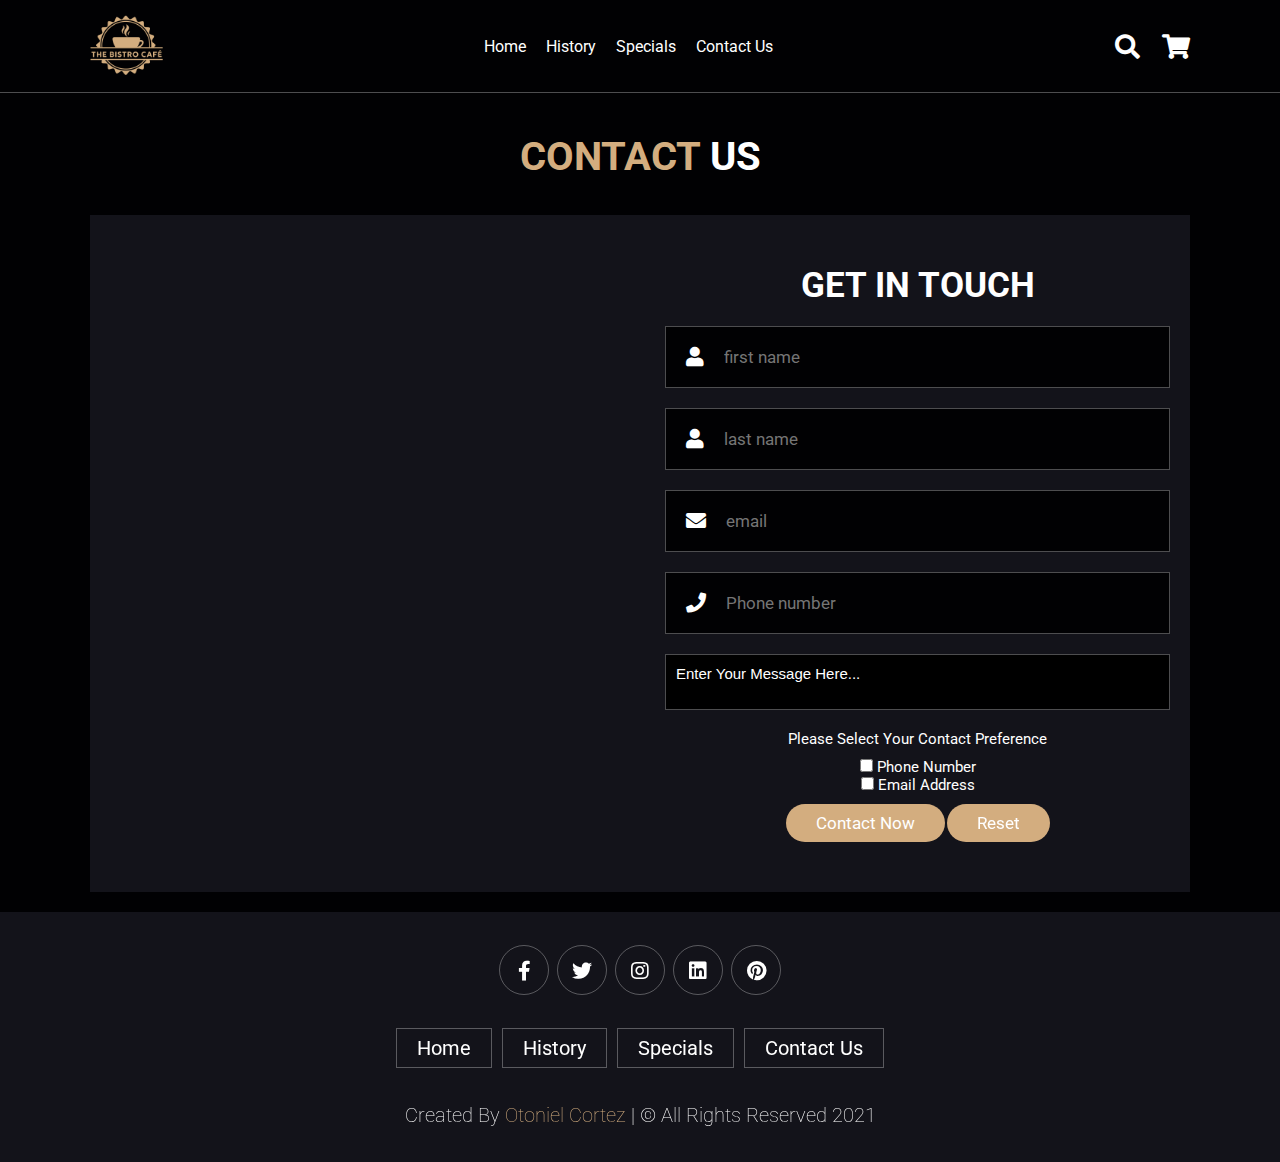
<file: Contact.html>
<!-- @format -->

<!DOCTYPE html>
<html lang="en">
	<head>
		<meta charset="UTF-8" />
		<meta http-equiv="X-UA-Compatible" content="IE=edge" />
		<meta name="viewport" content="width=device-width, initial-scale=1.0" />
		<title>Document</title>
		<link rel="stylesheet" href="css/style.css" />
		<link
			rel="stylesheet"
			href="https://cdnjs.cloudflare.com/ajax/libs/font-awesome/5.15.4/css/all.min.css"
		/>
		<style>
			.inputBox-preference {
				display: flex;
				flex-direction: column;
				align-items: center;
				justify-content: center;
				color: #fff;
				font-size: 1.5rem;
			}

			.inputBox-preference legend {
				margin-bottom: 1rem;
			}

			.inputBox textarea {
				width: 100%;
				height: 100%;
				border: none;
				border-radius: 0.5rem;
				padding: 1rem;
				font-size: 1.5rem;
				font-family: 'Montserrat', sans-serif;
				color: #fff;
				background-color: #000;
				resize: none;
			}
		</style>

		<!-- **** 
            Name: Otoniel Cortez
            file Name: default.html 
            Course: INFO1311.ww 
            Instructor: Kuisma
            Date: 11/14/2021

            **** -->
		<!--All  images used are from  https://pixabay.com/ Pixabay License Free for commercial use No attribution required -->
	</head>
	<body>
		<div class="wrapper">
			<!-- header section starts here -->
			<header class="header">
				<a href="#" class="logo">
					<img src="images/logo.png" alt="" />
				</a>

				<nav class="navbar">
					<ul>
						<li><a href="./home.html">Home</a></li>
						<li><a href="./history.html">History</a></li>
						<li><a href="./Specials.html">Specials</a></li>
						<li><a href="./Contact.html">Contact Us</a></li>
					</ul>
				</nav>

				<div class="icons">
					<div class="fas fa-search" id="search-btn"></div>
					<div class="fas fa-shopping-cart" id="cart-btn"></div>
					<div class="fas fa-bars" id="menu-btn"></div>
				</div>

				<div class="search-form">
					<input
						type="search"
						id="search-box"
						placeholder="search here..."
					/>
					<label for="search-box" class="fas fa-search"></label>
				</div>

				<div class="cart-items-container">
					<div class="cart-item">
						<span class="fas fa-times"></span>
						<img src="images/cart-item-1.png" alt="" />
						<div class="content">
							<h3>cart item 01</h3>
							<div class="price">$15.99/-</div>
						</div>
					</div>
					<div class="cart-item">
						<span class="fas fa-times"></span>
						<img src="images/cart-item-2.png" alt="" />
						<div class="content">
							<h3>cart item 02</h3>
							<div class="price">$15.99/-</div>
						</div>
					</div>
					<div class="cart-item">
						<span class="fas fa-times"></span>
						<img src="images/cart-item-3.png" alt="" />
						<div class="content">
							<h3>cart item 03</h3>
							<div class="price">$15.99/-</div>
						</div>
					</div>
					<div class="cart-item">
						<span class="fas fa-times"></span>
						<img src="images/cart-item-4.png" alt="" />
						<div class="content">
							<h3>cart item 04</h3>
							<div class="price">$15.99/-</div>
						</div>
					</div>
					<a href="#" class="btn">checkout now</a>
				</div>
			</header>
			<!-- header section ends here -->
			<!-- main section starts here -->
			<main>
				<section class="contact" id="contact">
					<h1 class="heading"><span>contact</span> us</h1>

					<div class="row">
						<iframe
							class="map"
							src="https://www.google.com/maps/embed?pb=!1m18!1m12!1m3!1d3014.202571960767!2d-98.3764166842726!3d40.93322733198824!2m3!1f0!2f0!3f0!3m2!1i1024!2i768!4f13.1!3m3!1m2!1s0x879986e09b6f702d%3A0x423c4818391759b5!2s1415%20Piper%20St%2C%20Grand%20Island%2C%20NE%2068803!5e0!3m2!1sen!2sus!4v1637089927390!5m2!1sen!2sus"
							allowfullscreen=""
							loading="lazy"
						></iframe>

						<form
							action="https://www.mccinfo.net/webresources/cgi-bin/formmail.asp"
							method="post"
						>
							<fieldset>
								<h3>get in touch</h3>

								<div class="inputBox">
									<span class="fas fa-user"></span>
									<input type="text" placeholder="first name" />
									<input
										type="hidden"
										name="recipient"
										value="tkuisma@mccneb.edu"
									/>

									<input
										type="hidden"
										name="subject"
										value="INFO1311 Final Project Otoniel Cortez"
									/>

									<input
										type="hidden"
										name="redirect"
										value="http://student.mccinfo.net/~docortez/final-Project/return_page.html"
									/>

									<input
										type="hidden"
										name="subject"
										value="INFO1311 Final Project"
									/>
								</div>

								<div class="inputBox">
									<span class="fas fa-user"></span>
									<input type="text" placeholder="last name" />
								</div>

								<div class="inputBox">
									<span class="fas fa-envelope"></span>
									<input type="email" placeholder="email" />
								</div>

								<div class="inputBox">
									<span class="fas fa-phone"></span>
									<input
										type="tel"
										id="tel"
										placeholder="Phone number"
									/>
								</div>

								<div class="inputBox">
									<textarea maxlength="180">
Enter your message here...
									</textarea
									>
								</div>

								<div class="inputBox-preference">
									<fieldset>
										<legend>
											Please select your contact preference
										</legend>
										<div>
											<input type="checkbox" id="Phone" />
											<label for="Phone">Phone number</label>
										</div>

										<div>
											<input type="checkbox" id="Email" />
											<label for="Email">Email address</label>
										</div>
									</fieldset>
								</div>

								<div>
									<fieldset>
										<input
											type="submit"
											value="contact now"
											class="btn"
										/>
										<button type="reset" value="Reset" class="btn">
											Reset
										</button>
									</fieldset>
								</div>
							</fieldset>
						</form>
					</div>
				</section>
			</main>
			<!-- main section ends here -->
			<!-- footer section starts here -->
			<footer>
				<section class="footer">
					<div class="share">
						<a href="#" class="fab fa-facebook-f"></a>
						<a href="#" class="fab fa-twitter"></a>
						<a href="#" class="fab fa-instagram"></a>
						<a href="#" class="fab fa-linkedin"></a>
						<a href="#" class="fab fa-pinterest"></a>
					</div>

					<div class="links">
						<a href="./home.html">home</a>
						<a href="./history.html">History</a>
						<a href="./Specials.html">specials</a>
						<a href="./Contact.html">Contact Us</a>
					</div>

					<div class="credit">
						created by
						<span
							><a href="mailto:docortez@mail.mccneb.edu"
								>Otoniel Cortez</a
							></span
						>
						| &copy; all rights reserved 2021
					</div>
				</section>
			</footer>
			<!-- footer section ends here -->
		</div>
	</body>
</html>
</file>
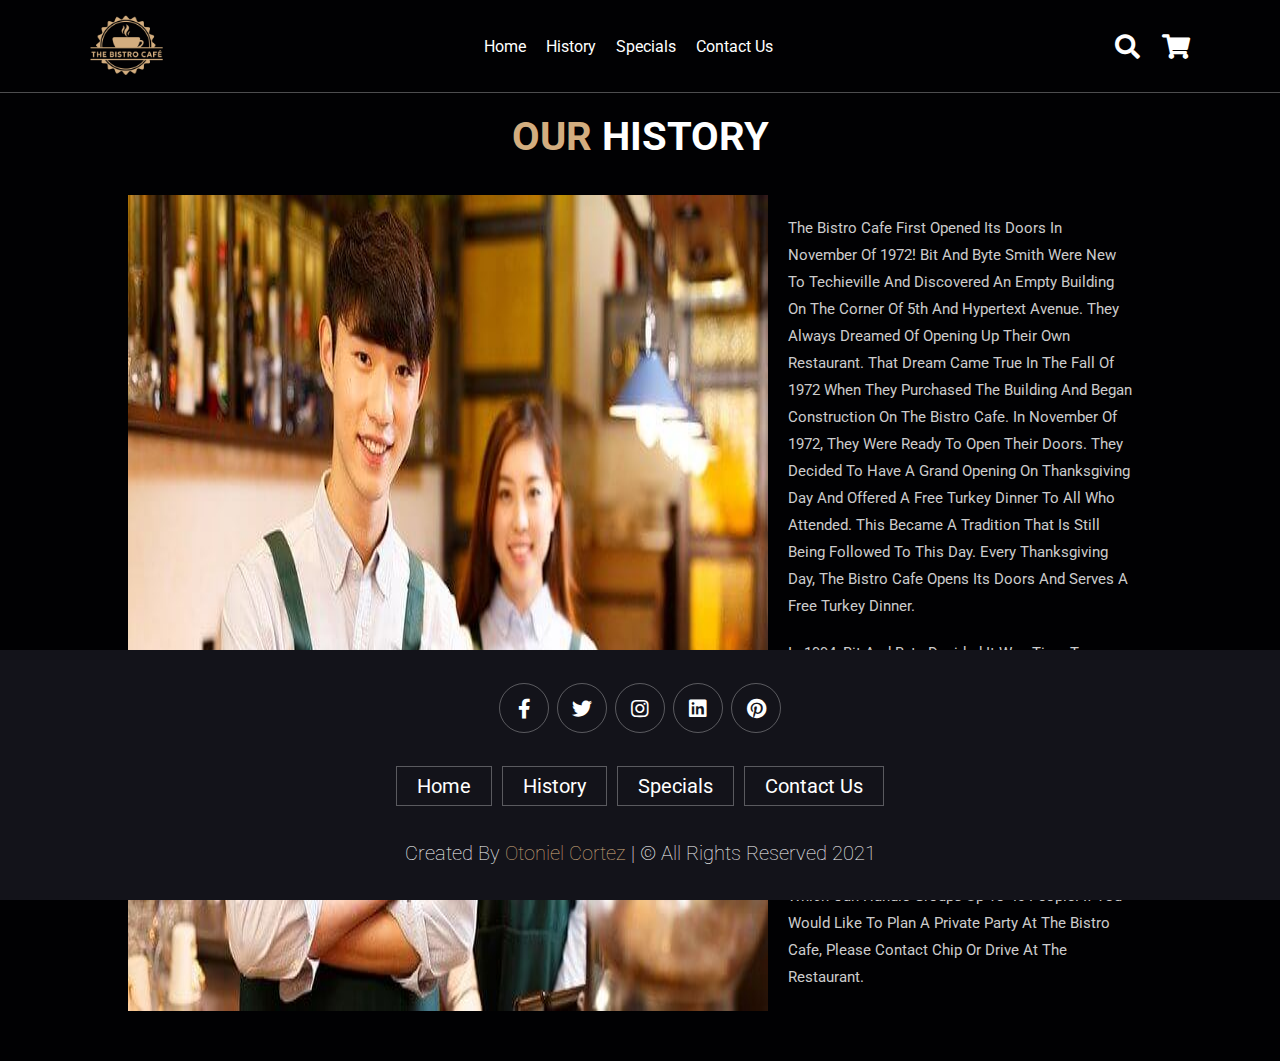
<file: history.html>
<!-- @format -->

<!DOCTYPE html>
<html lang="en">
	<head>
		<meta charset="UTF-8" />
		<meta http-equiv="X-UA-Compatible" content="IE=edge" />
		<meta name="viewport" content="width=device-width, initial-scale=1.0" />
		<title>Document</title>
		<link rel="stylesheet" href="css/style.css" />
		<link
			rel="stylesheet"
			href="https://cdnjs.cloudflare.com/ajax/libs/font-awesome/5.15.4/css/all.min.css"
		/>
		<!-- **** 
            Name: Otoniel Cortez
            file Name: default.html 
            Course: INFO1311.ww 
            Instructor: Kuisma
            Date: 11/14/2021

            **** -->
		<!--All  images used are from  https://pixabay.com/ Pixabay License Free for commercial use No attribution required -->
	</head>
	<body>
		<!-- header section starts  -->
		<div id="wrapper">
			<header class="header">
				<a href="#" class="logo">
					<img src="images/logo.png" alt="" />
				</a>

				<nav class="navbar">
					<ul>
						<li><a href="./home.html">Home</a></li>
						<li><a href="./history.html">History</a></li>
						<li><a href="./Specials.html">Specials</a></li>
						<li><a href="./Contact.html">Contact Us</a></li>
					</ul>
				</nav>

				<div class="icons">
					<div class="fas fa-search" id="search-btn"></div>
					<div class="fas fa-shopping-cart" id="cart-btn"></div>
					<div class="fas fa-bars" id="menu-btn"></div>
				</div>

				<div class="search-form">
					<input
						type="search"
						id="search-box"
						placeholder="search here..."
					/>
					<label for="search-box" class="fas fa-search"></label>
				</div>

				<div class="cart-items-container">
					<div class="cart-item">
						<span class="fas fa-times"></span>
						<img src="images/cart-item-1.png" alt="" />
						<div class="content">
							<h3>cart item 01</h3>
							<div class="price">$15.99/-</div>
						</div>
					</div>
					<div class="cart-item">
						<span class="fas fa-times"></span>
						<img src="images/cart-item-2.png" alt="" />
						<div class="content">
							<h3>cart item 02</h3>
							<div class="price">$15.99/-</div>
						</div>
					</div>
					<div class="cart-item">
						<span class="fas fa-times"></span>
						<img src="images/cart-item-3.png" alt="" />
						<div class="content">
							<h3>cart item 03</h3>
							<div class="price">$15.99/-</div>
						</div>
					</div>
					<div class="cart-item">
						<span class="fas fa-times"></span>
						<img src="images/cart-item-4.png" alt="" />
						<div class="content">
							<h3>cart item 04</h3>
							<div class="price">$15.99/-</div>
						</div>
					</div>
					<a href="#" class="btn">checkout now</a>
				</div>
			</header>

			<!-- header section ends -->
			<main>
				<h1 class="heading"><span>Our</span> History</h1>
				<div class="history">
					<img src="./images/history.jpg" alt="" />
					<!--This image was taken from the website https://pixabay.com/ -->
					<div>
						<p>
							The Bistro Cafe first opened its doors in November of 1972!
							Bit and Byte Smith were new to Techieville and discovered
							an empty building on the corner of 5th and Hypertext
							Avenue. They always dreamed of opening up their own
							restaurant. That dream came true in the Fall of 1972 when
							they purchased the building and began construction on The
							Bistro Cafe. In November of 1972, they were ready to open
							their doors. They decided to have a grand opening on
							Thanksgiving Day and offered a free turkey dinner to all
							who attended. This became a tradition that is still being
							followed to this day. Every Thanksgiving Day, The Bistro
							Cafe opens its doors and serves a free turkey dinner.
						</p>
						<p>
							In 1994, Bit and Byte decided it was time to retire. They
							turned over the reins of the Cafe to their son, Chip. Chip
							continues to manage the Cafe today with the help of his
							wife, Drive. Chip and Drive have added a few of their own
							special recipes to the menu. But for the most part, the
							menu hasn't change too much from the original one. The
							Bistro Cafe went through a major remodel in 2002. A private
							party room was added which can handle groups up to 40
							people. If you would like to plan a private party at The
							Bistro Cafe, please contact Chip or Drive at the
							restaurant.
						</p>
					</div>
				</div>
			</main>
			<!-- footer section starts  -->
			<footer>
				<section class="footer" id="footer-section">
					<div class="share">
						<a href="#" class="fab fa-facebook-f"></a>
						<a href="#" class="fab fa-twitter"></a>
						<a href="#" class="fab fa-instagram"></a>
						<a href="#" class="fab fa-linkedin"></a>
						<a href="#" class="fab fa-pinterest"></a>
					</div>

					<div class="links">
						<a href="./home.html">home</a>
						<a href="./history.html">History</a>
						<a href="./specials.html">Specials</a>
						<a href="./Contact.html">Contact Us</a>
					</div>

					<div class="credit">
						created by
						<span
							><a href="mailto:docortez@mail.mccneb.edu"
								>Otoniel Cortez</a
							></span
						>
						| &copy; all rights reserved 2021
					</div>
				</section>
			</footer>
			<!-- footer section ends  -->
		</div>
	</body>
</html>
</file>
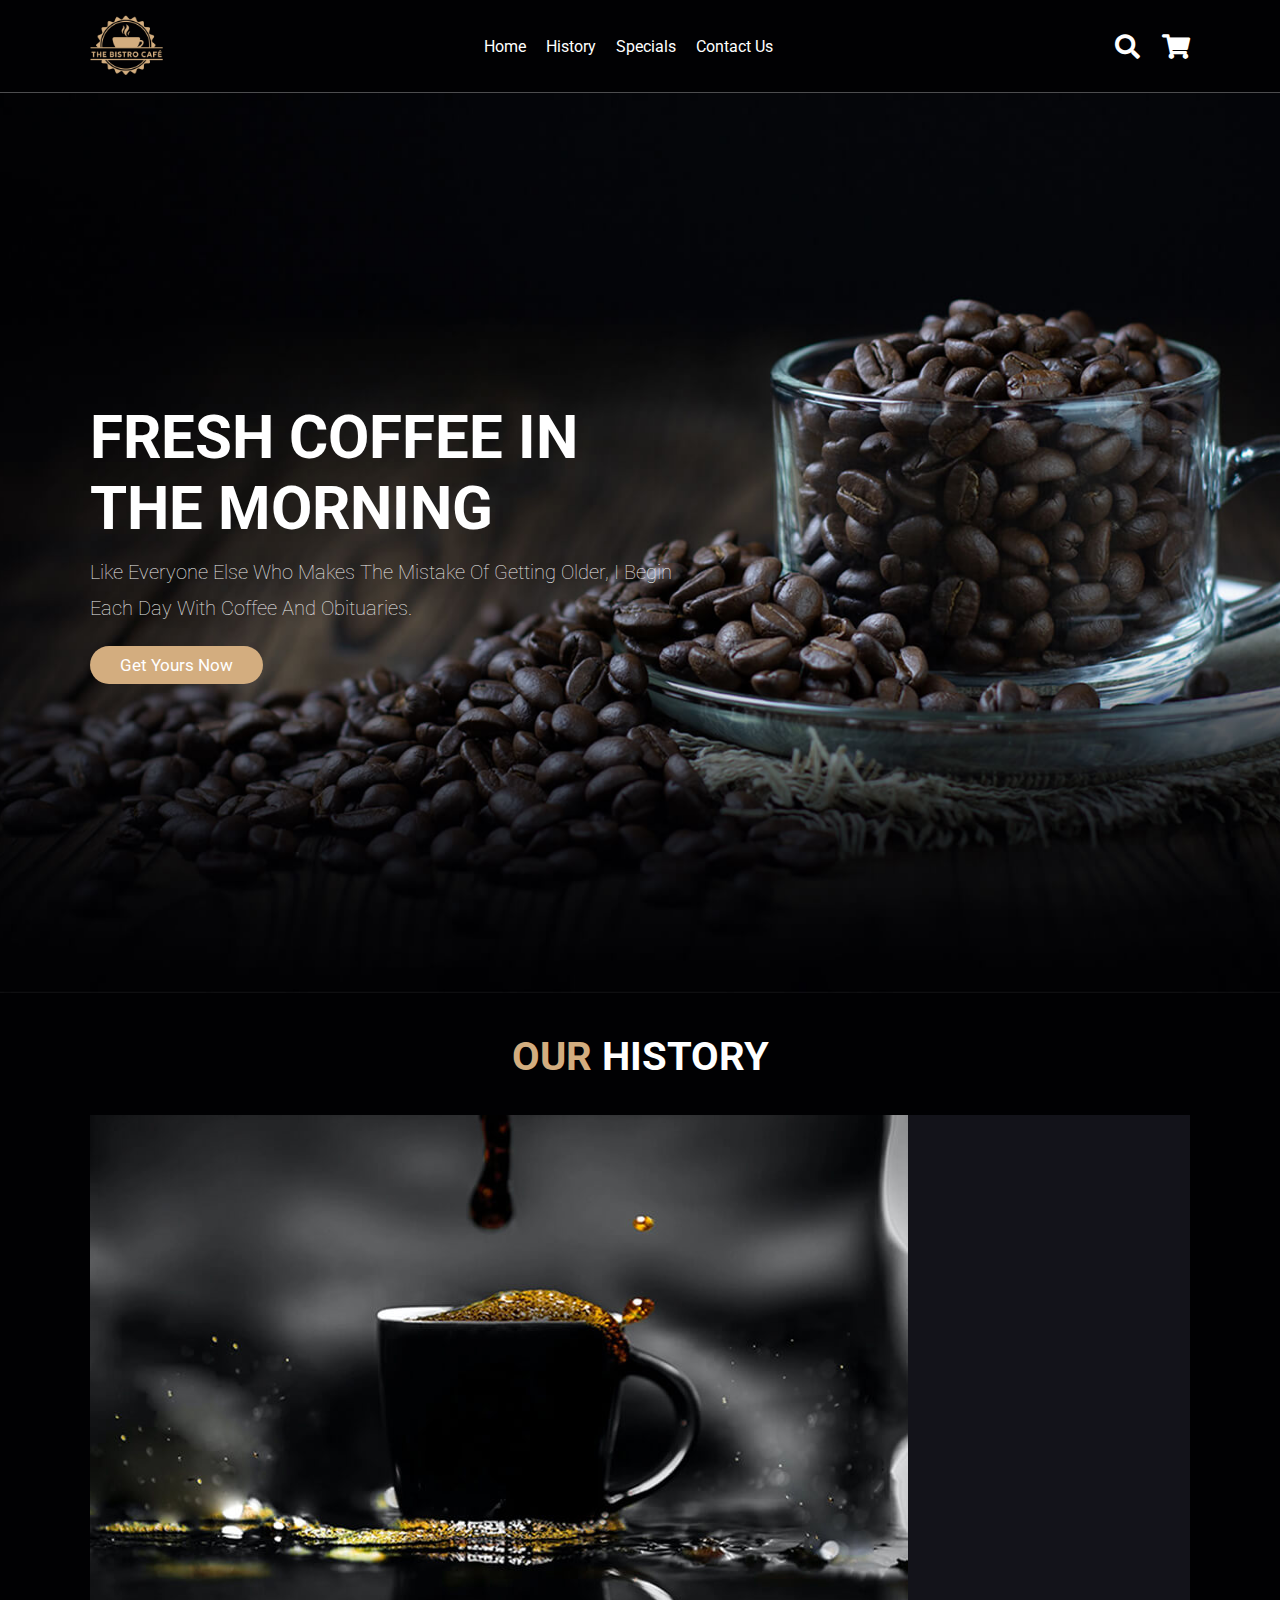
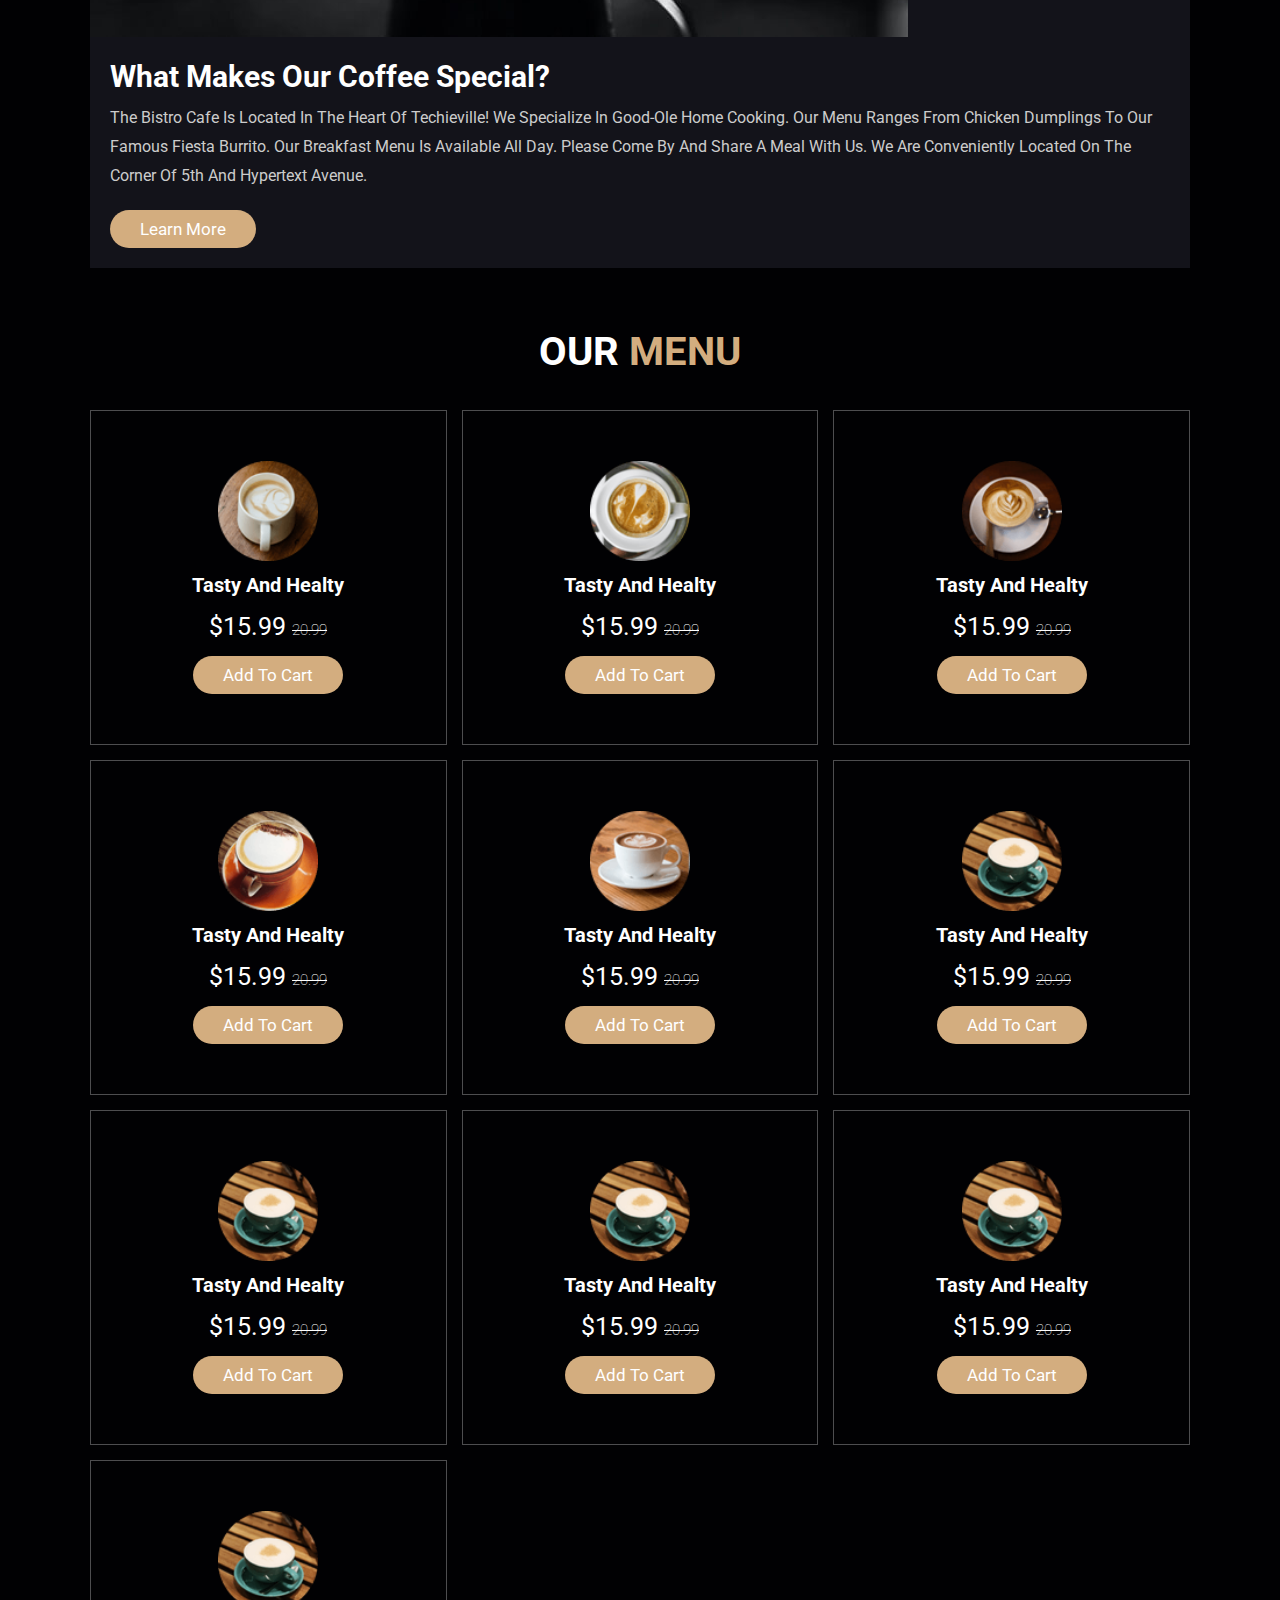
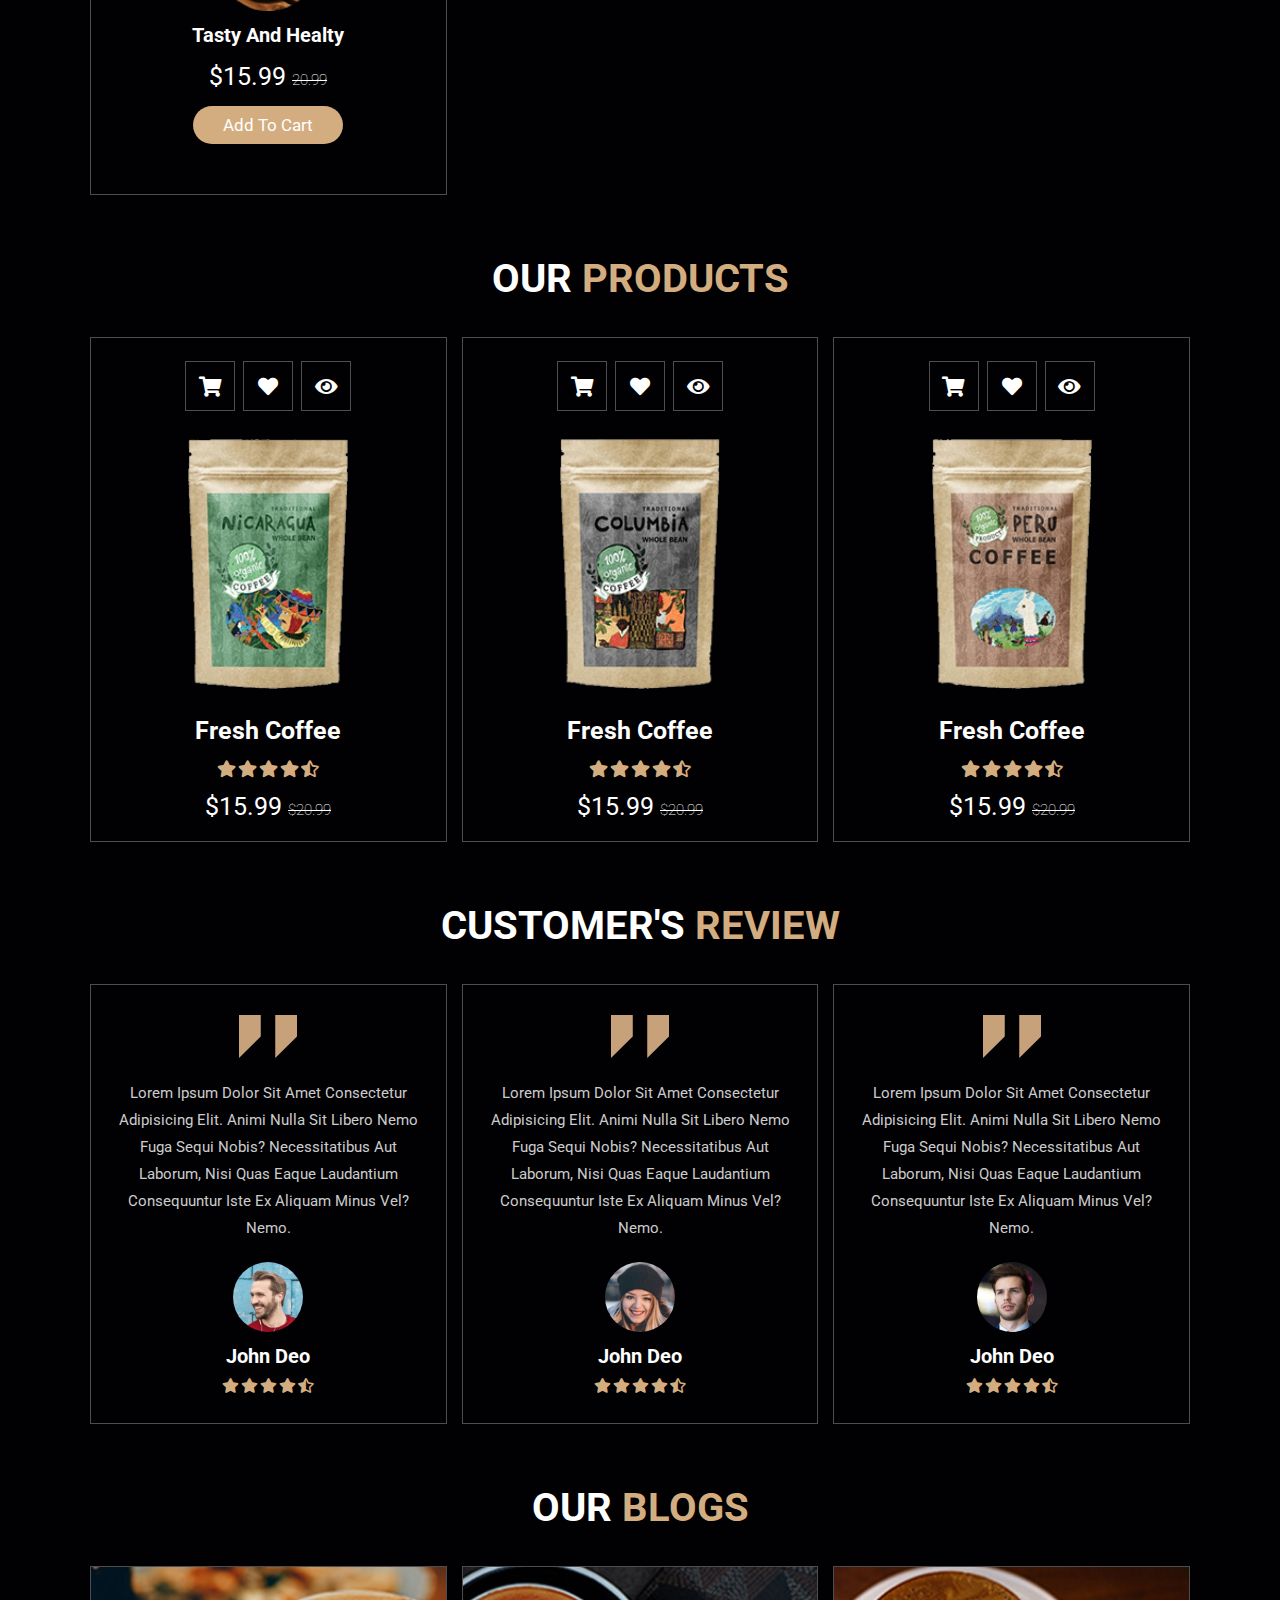
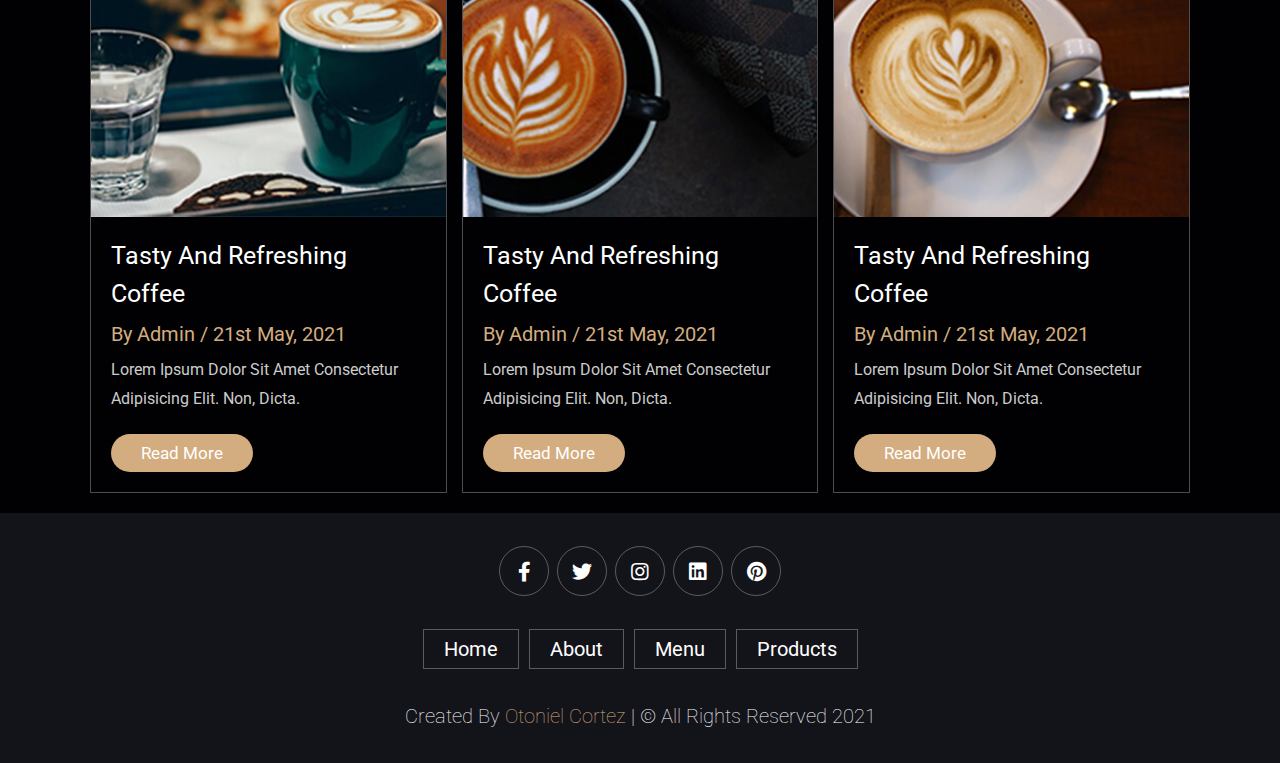
<file: home.html>
<!-- @format -->

<!DOCTYPE html>
<html lang="en">
	<head>
		<meta charset="UTF-8" />
		<meta http-equiv="X-UA-Compatible" content="IE=edge" />
		<meta name="viewport" content="width=device-width, initial-scale=1.0" />
		<title>The Bistro Cafe</title>

		<!-- font awesome cdn link  -->
		<link
			rel="stylesheet"
			href="https://cdnjs.cloudflare.com/ajax/libs/font-awesome/5.15.4/css/all.min.css"
		/>
		<!-- **** 
            Name: Otoniel Cortez
            file Name: default.html 
            Course: INFO1311.ww 
            Instructor: Kuisma
            Date: 11/14/2021

            **** -->
		<!--All  images used are from  https://pixabay.com/ Pixabay License Free for commercial use No attribution required -->

		<!-- custom css file link  -->
		<link rel="stylesheet" href="css/style.css" />
	</head>
	<body>
		<!-- header section starts  -->
		<div id="wrapper">
			<header class="header">
				<a href="#" class="logo">
					<img src="images/logo.png" alt="" />
				</a>

				<nav class="navbar">
					<ul>
						<li><a href="./home.html">Home</a></li>
						<li><a href="./history.html">History</a></li>
						<li><a href="./Specials.html">Specials</a></li>
						<li><a href="./Contact.html">Contact Us</a></li>
					</ul>
				</nav>

				<div class="icons">
					<div class="fas fa-search" id="search-btn"></div>
					<div class="fas fa-shopping-cart" id="cart-btn"></div>
					<div class="fas fa-bars" id="menu-btn"></div>
				</div>

				<div class="search-form">
					<input
						type="search"
						id="search-box"
						placeholder="search here..."
					/>
					<label for="search-box" class="fas fa-search"></label>
				</div>

				<div class="cart-items-container">
					<div class="cart-item">
						<span class="fas fa-times"></span>
						<img src="images/cart-item-1.png" alt="" />
						<div class="content">
							<h3>cart item 01</h3>
							<div class="price">$15.99/-</div>
						</div>
					</div>
					<div class="cart-item">
						<span class="fas fa-times"></span>
						<img src="images/cart-item-2.png" alt="" />
						<div class="content">
							<h3>cart item 02</h3>
							<div class="price">$15.99/-</div>
						</div>
					</div>
					<div class="cart-item">
						<span class="fas fa-times"></span>
						<img src="images/cart-item-3.png" alt="" />
						<div class="content">
							<h3>cart item 03</h3>
							<div class="price">$15.99/-</div>
						</div>
					</div>
					<div class="cart-item">
						<span class="fas fa-times"></span>
						<img src="images/cart-item-4.png" alt="" />
						<div class="content">
							<h3>cart item 04</h3>
							<div class="price">$15.99/-</div>
						</div>
					</div>
					<a href="#" class="btn">checkout now</a>
				</div>
			</header>

			<!-- header section ends -->

			<!-- home section starts  -->
			<main>
				<section class="home" id="home">
					<div class="content">
						<h3>fresh coffee in the morning</h3>
						<p>
							Like everyone else who makes the mistake of getting older,
							I begin each day with coffee and obituaries.
						</p>
						<a href="#" class="btn">get yours now</a>
					</div>
				</section>

				<!-- home section ends -->

				<!-- about section starts  -->

				<section class="about" id="about">
					<h1 class="heading"><span>Our</span> History</h1>

					<div class="row">
						<div class="image">
							<img src="images/about-img.jpg" alt="" />
						</div>

						<div class="content">
							<h3>what makes our coffee special?</h3>
							<p>
								The Bistro Cafe is located in the heart of Techieville!
								We specialize in good-ole home cooking. Our menu ranges
								from chicken dumplings to our famous fiesta burrito. Our
								breakfast menu is available all day. Please come by and
								share a meal with us. We are conveniently located on the
								corner of 5th and Hypertext Avenue.
							</p>
							<a href="./history.html" class="btn">learn more</a>
						</div>
					</div>
				</section>

				<!-- about section ends -->

				<!-- menu section starts  -->

				<section class="menu" id="menu">
					<h1 class="heading">our <span>menu</span></h1>

					<div class="box-container">
						<div class="box">
							<img src="images/menu-1.png" alt="" />
							<h3>tasty and healty</h3>
							<div class="price">$15.99 <span>20.99</span></div>
							<a href="#" class="btn">add to cart</a>
						</div>

						<div class="box">
							<img src="images/menu-2.png" alt="" />
							<h3>tasty and healty</h3>
							<div class="price">$15.99 <span>20.99</span></div>
							<a href="#" class="btn">add to cart</a>
						</div>

						<div class="box">
							<img src="images/menu-3.png" alt="" />
							<h3>tasty and healty</h3>
							<div class="price">$15.99 <span>20.99</span></div>
							<a href="#" class="btn">add to cart</a>
						</div>

						<div class="box">
							<img src="images/menu-4.png" alt="" />
							<h3>tasty and healty</h3>
							<div class="price">$15.99 <span>20.99</span></div>
							<a href="#" class="btn">add to cart</a>
						</div>

						<div class="box">
							<img src="images/menu-5.png" alt="" />
							<h3>tasty and healty</h3>
							<div class="price">$15.99 <span>20.99</span></div>
							<a href="#" class="btn">add to cart</a>
						</div>

						<div class="box">
							<img src="images/menu-6.png" alt="" />
							<h3>tasty and healty</h3>
							<div class="price">$15.99 <span>20.99</span></div>
							<a href="#" class="btn">add to cart</a>
						</div>
						<div class="box">
							<img src="images/menu-6.png" alt="" />
							<h3>tasty and healty</h3>
							<div class="price">$15.99 <span>20.99</span></div>
							<a href="#" class="btn">add to cart</a>
						</div>
						<div class="box">
							<img src="images/menu-6.png" alt="" />
							<h3>tasty and healty</h3>
							<div class="price">$15.99 <span>20.99</span></div>
							<a href="#" class="btn">add to cart</a>
						</div>
						<div class="box">
							<img src="images/menu-6.png" alt="" />
							<h3>tasty and healty</h3>
							<div class="price">$15.99 <span>20.99</span></div>
							<a href="#" class="btn">add to cart</a>
						</div>
						<div class="box">
							<img src="images/menu-6.png" alt="" />
							<h3>tasty and healty</h3>
							<div class="price">$15.99 <span>20.99</span></div>
							<a href="#" class="btn">add to cart</a>
						</div>
					</div>
				</section>

				<!-- menu section ends -->

				<section class="products" id="products">
					<h1 class="heading">our <span>products</span></h1>

					<div class="box-container">
						<div class="box">
							<div class="icons">
								<a href="#" class="fas fa-shopping-cart"></a>
								<a href="#" class="fas fa-heart"></a>
								<a href="#" class="fas fa-eye"></a>
							</div>
							<div class="image">
								<img src="images/product-1.png" alt="" />
							</div>
							<div class="content">
								<h3>fresh coffee</h3>
								<div class="stars">
									<i class="fas fa-star"></i>
									<i class="fas fa-star"></i>
									<i class="fas fa-star"></i>
									<i class="fas fa-star"></i>
									<i class="fas fa-star-half-alt"></i>
								</div>
								<div class="price">$15.99 <span>$20.99</span></div>
							</div>
						</div>

						<div class="box">
							<div class="icons">
								<a href="#" class="fas fa-shopping-cart"></a>
								<a href="#" class="fas fa-heart"></a>
								<a href="#" class="fas fa-eye"></a>
							</div>
							<div class="image">
								<img src="images/product-2.png" alt="" />
							</div>
							<div class="content">
								<h3>fresh coffee</h3>
								<div class="stars">
									<i class="fas fa-star"></i>
									<i class="fas fa-star"></i>
									<i class="fas fa-star"></i>
									<i class="fas fa-star"></i>
									<i class="fas fa-star-half-alt"></i>
								</div>
								<div class="price">$15.99 <span>$20.99</span></div>
							</div>
						</div>

						<div class="box">
							<div class="icons">
								<a href="#" class="fas fa-shopping-cart"></a>
								<a href="#" class="fas fa-heart"></a>
								<a href="#" class="fas fa-eye"></a>
							</div>
							<div class="image">
								<img src="images/product-3.png" alt="" />
							</div>
							<div class="content">
								<h3>fresh coffee</h3>
								<div class="stars">
									<i class="fas fa-star"></i>
									<i class="fas fa-star"></i>
									<i class="fas fa-star"></i>
									<i class="fas fa-star"></i>
									<i class="fas fa-star-half-alt"></i>
								</div>
								<div class="price">$15.99 <span>$20.99</span></div>
							</div>
						</div>
					</div>
				</section>

				<!-- review section starts  -->

				<section class="review" id="review">
					<h1 class="heading">customer's <span>review</span></h1>

					<div class="box-container">
						<div class="box">
							<img src="images/quote-img.png" alt="" class="quote" />
							<p>
								Lorem ipsum dolor sit amet consectetur adipisicing elit.
								Animi nulla sit libero nemo fuga sequi nobis?
								Necessitatibus aut laborum, nisi quas eaque laudantium
								consequuntur iste ex aliquam minus vel? Nemo.
							</p>
							<img src="images/pic-1.png" class="user" alt="" />
							<h3>john deo</h3>
							<div class="stars">
								<i class="fas fa-star"></i>
								<i class="fas fa-star"></i>
								<i class="fas fa-star"></i>
								<i class="fas fa-star"></i>
								<i class="fas fa-star-half-alt"></i>
							</div>
						</div>

						<div class="box">
							<img src="images/quote-img.png" alt="" class="quote" />
							<p>
								Lorem ipsum dolor sit amet consectetur adipisicing elit.
								Animi nulla sit libero nemo fuga sequi nobis?
								Necessitatibus aut laborum, nisi quas eaque laudantium
								consequuntur iste ex aliquam minus vel? Nemo.
							</p>
							<img src="images/pic-2.png" class="user" alt="" />
							<h3>john deo</h3>
							<div class="stars">
								<i class="fas fa-star"></i>
								<i class="fas fa-star"></i>
								<i class="fas fa-star"></i>
								<i class="fas fa-star"></i>
								<i class="fas fa-star-half-alt"></i>
							</div>
						</div>

						<div class="box">
							<img src="images/quote-img.png" alt="" class="quote" />
							<p>
								Lorem ipsum dolor sit amet consectetur adipisicing elit.
								Animi nulla sit libero nemo fuga sequi nobis?
								Necessitatibus aut laborum, nisi quas eaque laudantium
								consequuntur iste ex aliquam minus vel? Nemo.
							</p>
							<img src="images/pic-3.png" class="user" alt="" />
							<h3>john deo</h3>
							<div class="stars">
								<i class="fas fa-star"></i>
								<i class="fas fa-star"></i>
								<i class="fas fa-star"></i>
								<i class="fas fa-star"></i>
								<i class="fas fa-star-half-alt"></i>
							</div>
						</div>
					</div>
				</section>

				<!-- review section ends -->

				<!-- contact section starts  -->

				<!-- blogs section starts  -->

				<section class="blogs" id="blogs">
					<h1 class="heading">our <span>blogs</span></h1>

					<div class="box-container">
						<div class="box">
							<div class="image">
								<img src="images/blog-1.jpeg" alt="" />
							</div>
							<div class="content">
								<a href="#" class="title"
									>tasty and refreshing coffee</a
								>
								<span>by admin / 21st may, 2021</span>
								<p>
									Lorem ipsum dolor sit amet consectetur adipisicing
									elit. Non, dicta.
								</p>
								<a href="#" class="btn">read more</a>
							</div>
						</div>

						<div class="box">
							<div class="image">
								<img src="images/blog-2.jpeg" alt="" />
							</div>
							<div class="content">
								<a href="#" class="title"
									>tasty and refreshing coffee</a
								>
								<span>by admin / 21st may, 2021</span>
								<p>
									Lorem ipsum dolor sit amet consectetur adipisicing
									elit. Non, dicta.
								</p>
								<a href="#" class="btn">read more</a>
							</div>
						</div>

						<div class="box">
							<div class="image">
								<img src="images/blog-3.jpeg" alt="" />
							</div>
							<div class="content">
								<a href="#" class="title"
									>tasty and refreshing coffee</a
								>
								<span>by admin / 21st may, 2021</span>
								<p>
									Lorem ipsum dolor sit amet consectetur adipisicing
									elit. Non, dicta.
								</p>
								<a href="#" class="btn">read more</a>
							</div>
						</div>
					</div>
				</section>

				<!-- blogs section ends -->
			</main>
			<!-- footer section starts  -->
			<footer>
				<section class="footer">
					<div class="share">
						<a href="#" class="fab fa-facebook-f"></a>
						<a href="#" class="fab fa-twitter"></a>
						<a href="#" class="fab fa-instagram"></a>
						<a href="#" class="fab fa-linkedin"></a>
						<a href="#" class="fab fa-pinterest"></a>
					</div>

					<div class="links">
						<a href="./home.html">home</a>
						<a href="./history.html">about</a>
						<a href="./Specials.html">menu</a>
						<a href="./Contact.html">products</a>
					</div>

					<div class="credit">
						created by
						<span
							><a href="mailto:docortez@mail.mccneb.edu"
								>Otoniel Cortez</a
							></span
						>
						| &copy; all rights reserved 2021
					</div>
				</section>
			</footer>
			<!-- footer section ends -->

			<!-- custom js file link  -->
			<script src="js/script.js"></script>
		</div>
	</body>
</html>
</file>
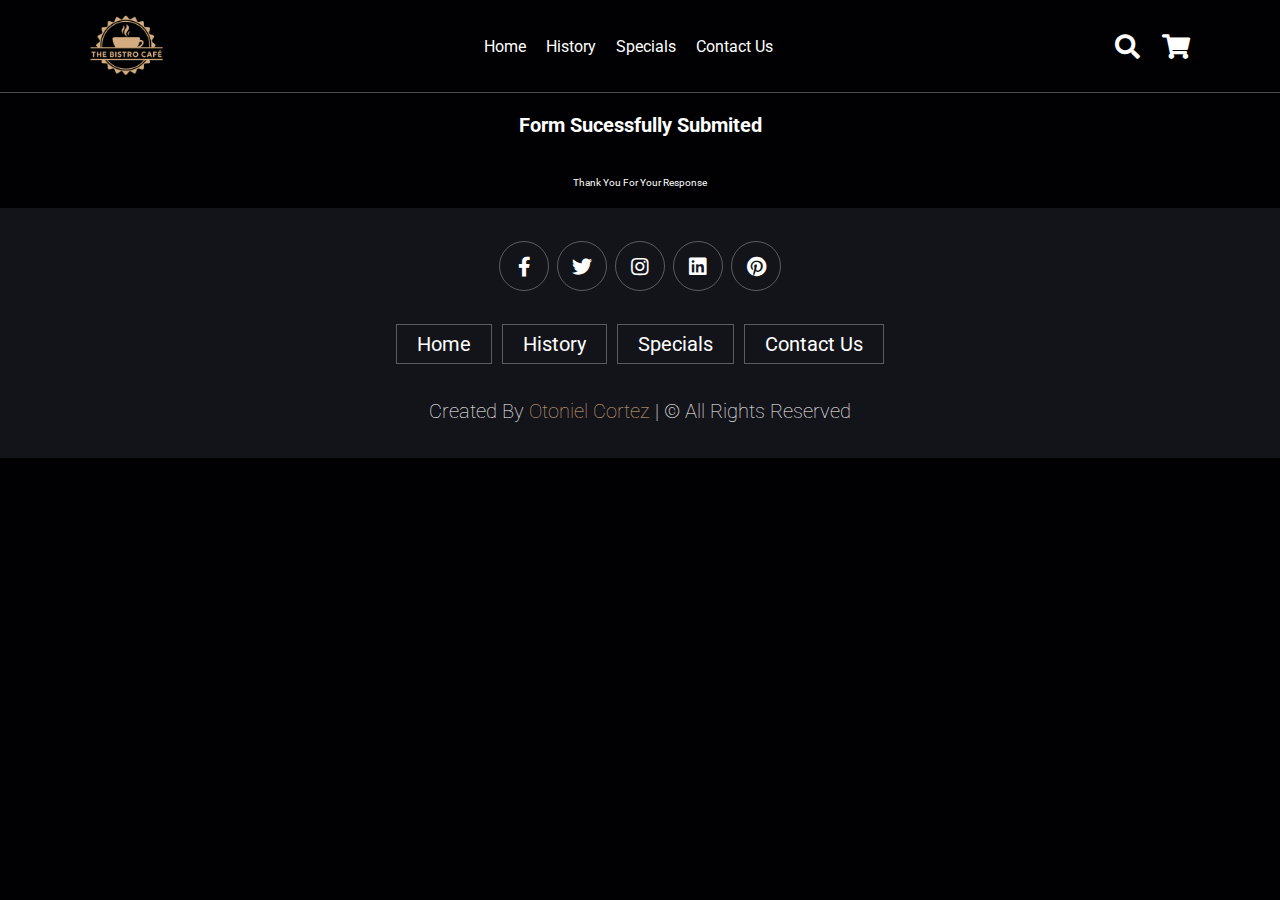
<file: return_page.html>
<!-- @format -->

<!DOCTYPE html>
<html lang="en">
	<head>
		<meta charset="UTF-8" />
		<meta http-equiv="X-UA-Compatible" content="IE=edge" />
		<meta name="viewport" content="width=device-width, initial-scale=1.0" />
		<title>Sucessful summitions</title>
		<link rel="stylesheet" href="css/style.css" />
		<link
			rel="stylesheet"
			href="https://cdnjs.cloudflare.com/ajax/libs/font-awesome/5.15.4/css/all.min.css"
		/>

		<!-- **** 
            Name: Otoniel Cortez
            file Name: default.html 
            Course: INFO1311.ww 
            Instructor: Kuisma
            Date: 11/14/2021

            **** -->
		<!--All  images used are from  https://pixabay.com/ Pixabay License Free for commercial use No attribution required -->
	</head>
	<body>
		<div class="wrapper">
			<!-- header section starts here -->
			<header class="header">
				<a href="#" class="logo">
					<img src="images/logo.png" alt="" />
				</a>

				<nav class="navbar">
					<ul>
						<li><a href="./home.html">Home</a></li>
						<li><a href="./history.html">History</a></li>
						<li><a href="./Specials.html">Specials</a></li>
						<li><a href="./Contact.html">Contact Us</a></li>
					</ul>
				</nav>

				<div class="icons">
					<div class="fas fa-search" id="search-btn"></div>
					<div class="fas fa-shopping-cart" id="cart-btn"></div>
					<div class="fas fa-bars" id="menu-btn"></div>
				</div>

				<div class="search-form">
					<input
						type="search"
						id="search-box"
						placeholder="search here..."
					/>
					<label for="search-box" class="fas fa-search"></label>
				</div>

				<div class="cart-items-container">
					<div class="cart-item">
						<span class="fas fa-times"></span>
						<img src="images/cart-item-1.png" alt="" />
						<div class="content">
							<h3>cart item 01</h3>
							<div class="price">$15.99/-</div>
						</div>
					</div>
					<div class="cart-item">
						<span class="fas fa-times"></span>
						<img src="images/cart-item-2.png" alt="" />
						<div class="content">
							<h3>cart item 02</h3>
							<div class="price">$15.99/-</div>
						</div>
					</div>
					<div class="cart-item">
						<span class="fas fa-times"></span>
						<img src="images/cart-item-3.png" alt="" />
						<div class="content">
							<h3>cart item 03</h3>
							<div class="price">$15.99/-</div>
						</div>
					</div>
					<div class="cart-item">
						<span class="fas fa-times"></span>
						<img src="images/cart-item-4.png" alt="" />
						<div class="content">
							<h3>cart item 04</h3>
							<div class="price">$15.99/-</div>
						</div>
					</div>
					<a href="#" class="btn">checkout now</a>
				</div>
			</header>
			<!-- header section ends here -->
			<!-- main section starts here -->
			<main>
				<h1 class="return-page">Form sucessfully submited</h1>
				<p class="return-page">Thank you for your response</p>
			</main>
			<!-- main section ends here -->

			<!-- footer section starts here -->

			<footer>
				<section class="footer">
					<div class="share">
						<a href="#" class="fab fa-facebook-f"></a>
						<a href="#" class="fab fa-twitter"></a>
						<a href="#" class="fab fa-instagram"></a>
						<a href="#" class="fab fa-linkedin"></a>
						<a href="#" class="fab fa-pinterest"></a>
					</div>

					<div class="links">
						<a href="./home.html">home</a>
						<a href="./history.html">History</a>
						<a href="./Specials.html">specials</a>
						<a href="./Contact.html">Contact Us</a>
					</div>

					<div class="credit">
						created by
						<span
							><a href="mailto:docortez@mail.mccneb.edu"
								>Otoniel Cortez</a
							></span
						>
						| &copy; all rights reserved
					</div>
				</section>
			</footer>
			<!-- footer section ends here -->
		</div>
	</body>
</html>
</file>
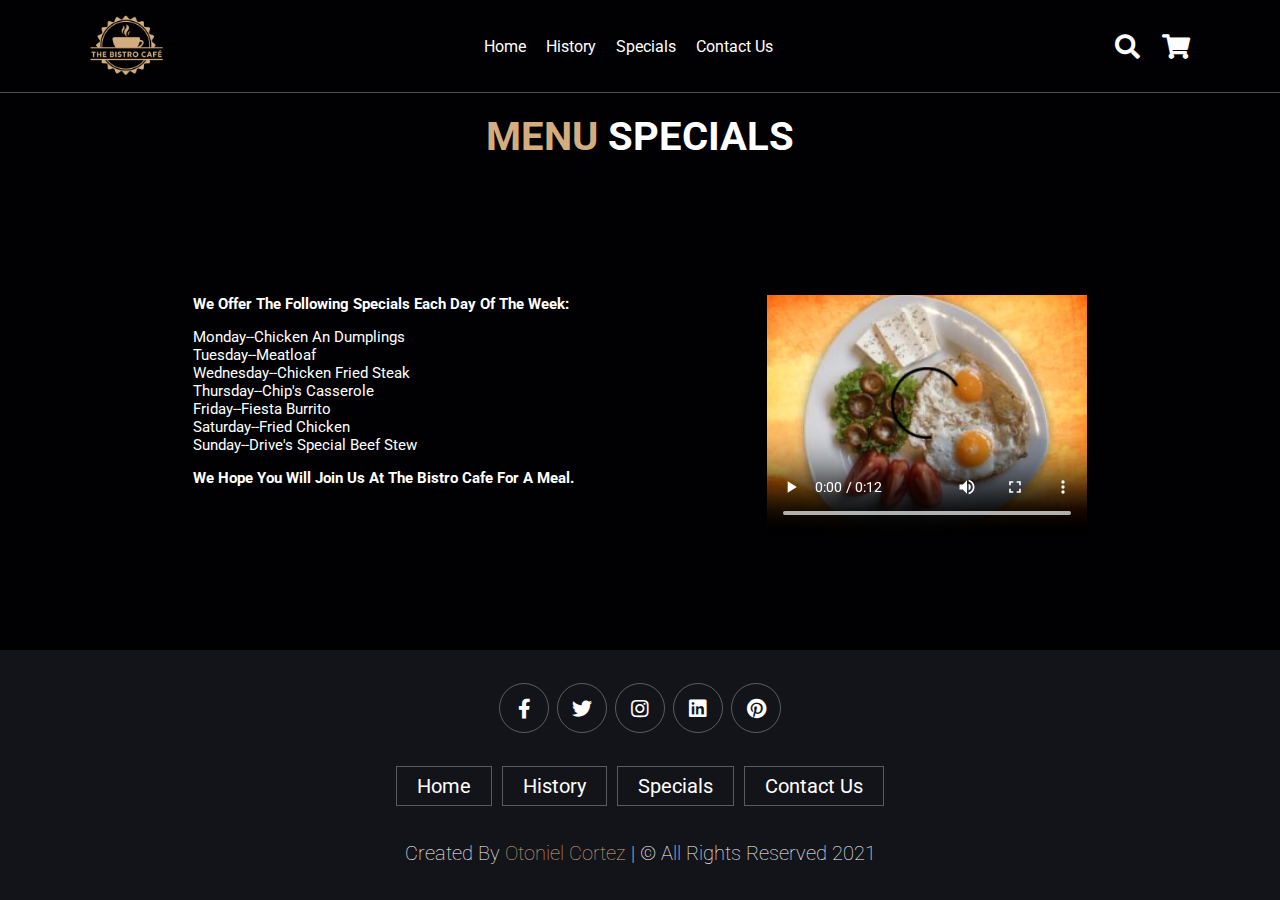
<file: Specials.html>
<!-- @format -->

<!-- @format -->

<!DOCTYPE html>
<html lang="en">
	<head>
		<meta charset="UTF-8" />
		<meta http-equiv="X-UA-Compatible" content="IE=edge" />
		<meta name="viewport" content="width=device-width, initial-scale=1.0" />
		<title>Document</title>
		<link rel="stylesheet" href="css/style.css" />
		<link
			rel="stylesheet"
			href="https://cdnjs.cloudflare.com/ajax/libs/font-awesome/5.15.4/css/all.min.css"
		/>
		<!-- **** 
            Name: Otoniel Cortez
            file Name: default.html 
            Course: INFO1311.ww 
            Instructor: Kuisma
            Date: 11/14/2021

            **** -->
		<!--All  images used are from  https://pixabay.com/ Pixabay License Free for commercial use No attribution required -->
	</head>
	<body>
		<div class="wrapper">
			<!-- header section starts here -->
			<header class="header">
				<a href="#" class="logo">
					<img src="images/logo.png" alt="" />
				</a>

				<nav class="navbar">
					<ul>
						<li><a href="./home.html">Home</a></li>
						<li><a href="./history.html">History</a></li>
						<li><a href="./Specials.html">Specials</a></li>
						<li><a href="./Contact.html">Contact Us</a></li>
					</ul>
				</nav>

				<div class="icons">
					<div class="fas fa-search" id="search-btn"></div>
					<div class="fas fa-shopping-cart" id="cart-btn"></div>
					<div class="fas fa-bars" id="menu-btn"></div>
				</div>

				<div class="search-form">
					<input
						type="search"
						id="search-box"
						placeholder="search here..."
					/>
					<label for="search-box" class="fas fa-search"></label>
				</div>

				<div class="cart-items-container">
					<div class="cart-item">
						<span class="fas fa-times"></span>
						<img src="images/cart-item-1.png" alt="" />
						<div class="content">
							<h3>cart item 01</h3>
							<div class="price">$15.99/-</div>
						</div>
					</div>
					<div class="cart-item">
						<span class="fas fa-times"></span>
						<img src="images/cart-item-2.png" alt="" />
						<div class="content">
							<h3>cart item 02</h3>
							<div class="price">$15.99/-</div>
						</div>
					</div>
					<div class="cart-item">
						<span class="fas fa-times"></span>
						<img src="images/cart-item-3.png" alt="" />
						<div class="content">
							<h3>cart item 03</h3>
							<div class="price">$15.99/-</div>
						</div>
					</div>
					<div class="cart-item">
						<span class="fas fa-times"></span>
						<img src="images/cart-item-4.png" alt="" />
						<div class="content">
							<h3>cart item 04</h3>
							<div class="price">$15.99/-</div>
						</div>
					</div>
					<a href="#" class="btn">checkout now</a>
				</div>
			</header>
			<!-- header section ends here -->
			<!-- main section starts here -->
			<main>
				<h1 class="heading"><span>Menu</span> Specials</h1>

				<div class="flex-container">
					<div>
						<h2 class="sub-heading">
							We offer the following specials each day of the week:
						</h2>
						<ul class="menu-specials">
							<li>Monday--Chicken an Dumplings</li>
							<li>Tuesday--Meatloaf</li>
							<li>Wednesday--Chicken Fried Steak</li>
							<li>Thursday--Chip's Casserole</li>
							<li>Friday--Fiesta Burrito</li>
							<li>Saturday--Fried Chicken</li>
							<li>Sunday--Drive's Special Beef Stew</li>
						</ul>
						<h2 class="sub-heading">
							We hope you will join us at The Bistro Cafe for a meal.
						</h2>
					</div>
					<div class="videos">
						<div>
							<video width="320" height="240" controls>
								<source
									src="./images/food_specials.mp4"
									type="video/mp4"
								/>
								<source
									src="./images/food_specials.ogv"
									type="video/ogg"
								/>
								<a href="./images/food_specials.mov"> Food Specials</a>
								Your browser does not support the video tag.
							</video>
						</div>
					</div>
				</div>
			</main>
			<!-- main section ends here -->

			<!-- footer section starts here -->

			<footer>
				<section class="footer" id="footer-section">
					<div class="share">
						<a href="#" class="fab fa-facebook-f"></a>
						<a href="#" class="fab fa-twitter"></a>
						<a href="#" class="fab fa-instagram"></a>
						<a href="#" class="fab fa-linkedin"></a>
						<a href="#" class="fab fa-pinterest"></a>
					</div>

					<div class="links">
						<a href="./home.html">home</a>
						<a href="./history.html">History</a>
						<a href="./Specials.html">specials</a>
						<a href="./Contact.html">Contact Us</a>
					</div>

					<div class="credit">
						created by
						<span
							><a href="mailto:docortez@mail.mccneb.edu"
								>Otoniel Cortez</a
							></span
						>
						| &copy; all rights reserved 2021
					</div>
				</section>
			</footer>
			<!-- footer section ends here -->
		</div>
	</body>
</html>
</file>
<file: css/style.css>
/** @format */

/* Name: Otoniel Cortez
            file Name: default.html 
            Course: INFO1311.ww 
            Instructor: Kuisma
            Date: 11/14/2021 */

@import url('https://fonts.googleapis.com/css2?family=Roboto:wght@100;300;400;500;700&display=swap');

:root {
	--main-color: #d3ad7f;
	--black: #13131a;
	--bg: #010103;
	--border: 0.1rem solid rgba(255, 255, 255, 0.3);
}

* {
	font-family: 'Roboto', sans-serif;
	margin: 0;
	padding: 0;
	box-sizing: border-box;
	outline: none;
	border: none;
	text-decoration: none;
	text-transform: capitalize;
	transition: 0.2s linear;
}

html {
	font-size: 62.5%;
	overflow-x: hidden;
	scroll-padding-top: 9rem;
	scroll-behavior: smooth;
}

html::-webkit-scrollbar {
	width: 0.8rem;
}

html::-webkit-scrollbar-track {
	background: transparent;
}

html::-webkit-scrollbar-thumb {
	background: #fff;
	border-radius: 5rem;
}

body {
	background: var(--bg);
}

#wrapper {
	min-width: 80%;
}

section {
	padding: 2rem 7%;
}

.heading {
	text-align: center;
	color: #fff;
	text-transform: uppercase;
	padding-bottom: 3.5rem;
	font-size: 4rem;
	margin-top: 2rem;
}

.heading span {
	color: var(--main-color);
	text-transform: uppercase;
}

.btn {
	margin-top: 1rem;
	display: inline-block;
	padding: 0.9rem 3rem;
	font-size: 1.7rem;
	color: #fff;
	background: var(--main-color);
	cursor: pointer;
	border-radius: 5rem;
}

.btn:hover {
	letter-spacing: 0.2rem;
}

.header {
	background: var(--bg);
	display: flex;
	align-items: center;
	justify-content: space-between;
	padding: 1.5rem 7%;
	border-bottom: var(--border);
	position: sticky;
	top: 0;
	left: 0;
	right: 0;
	z-index: 1000;
}

.header .navbar ul {
	display: flex;
}

.header .navbar ul li {
	list-style-type: none;
}

.header .logo img {
	height: 6rem;
}

.header .navbar a {
	margin: 0 1rem;
	font-size: 1.6rem;
	color: #fff;
}

.header .navbar a:hover {
	color: var(--main-color);
	border-bottom: 0.1rem solid var(--main-color);
	padding-bottom: 0.5rem;
}

.header .navbar a:active {
	color: rgb(3, 88, 42);
	padding-bottom: 0.5rem;
	border-bottom: 0.1rem solid rgb(3, 88, 42);
}

.header .navbar a:visited {
	color: rgb(197, 197, 197);
}

.header .icons div {
	color: #fff;
	cursor: pointer;
	font-size: 2.5rem;
	margin-left: 2rem;
}

.header .icons div:hover {
	color: var(--main-color);
}

#menu-btn {
	display: none;
}

.header .search-form {
	position: absolute;
	top: 115%;
	right: 7%;
	background: #fff;
	width: 50rem;
	height: 5rem;
	display: flex;
	align-items: center;
	transform: scaleY(0);
	transform-origin: top;
}

.header .search-form.active {
	transform: scaleY(1);
}

.header .search-form input {
	height: 100%;
	width: 100%;
	font-size: 1.6rem;
	color: var(--black);
	padding: 1rem;
	text-transform: none;
}

.header .search-form label {
	cursor: pointer;
	font-size: 2.2rem;
	margin-right: 1.5rem;
	color: var(--black);
}

.header .search-form label:hover {
	color: var(--main-color);
}

.header .cart-items-container {
	position: absolute;
	top: 100%;
	right: -100%;
	height: calc(100vh - 9.5rem);
	width: 35rem;
	background: #fff;
	padding: 0 1.5rem;
}

.header .cart-items-container.active {
	right: 0;
}

.header .cart-items-container .cart-item {
	position: relative;
	margin: 2rem 0;
	display: flex;
	align-items: center;
	gap: 1.5rem;
}

.header .cart-items-container .cart-item .fa-times {
	position: absolute;
	top: 1rem;
	right: 1rem;
	font-size: 2rem;
	cursor: pointer;
	color: var(--black);
}

.header .cart-items-container .cart-item .fa-times:hover {
	color: var(--main-color);
}

.header .cart-items-container .cart-item img {
	height: 7rem;
}

.header .cart-items-container .cart-item .content h3 {
	font-size: 2rem;
	color: var(--black);
	padding-bottom: 0.5rem;
}

.header .cart-items-container .cart-item .content .price {
	font-size: 1.5rem;
	color: var(--main-color);
}

.header .cart-items-container .btn {
	width: 100%;
	text-align: center;
}

.home {
	min-height: 100vh;
	display: flex;
	align-items: center;
	background: url(../images/home-img.jpeg) no-repeat;
	background-size: cover;
	background-position: center;
}

.home .content {
	max-width: 60rem;
}

.home .content h3 {
	font-size: 6rem;
	text-transform: uppercase;
	color: #fff;
}

.home .content p {
	font-size: 2rem;
	font-weight: lighter;
	line-height: 1.8;
	padding: 1rem 0;
	color: #eee;
}

.about .row {
	display: flex;
	align-items: center;
	background: var(--black);
	flex-wrap: wrap;
}

.about .row .image {
	flex: 1 1 45rem;
}

.about .row .content {
	flex: 1 1 45rem;
	padding: 2rem;
}

.about .row .content h3 {
	font-size: 3rem;
	color: #fff;
}

.about .row .content p {
	font-size: 1.6rem;
	color: #ccc;
	padding: 1rem 0;
	line-height: 1.8;
}

.menu .box-container {
	display: grid;
	grid-template-columns: repeat(auto-fit, minmax(30rem, 1fr));
	gap: 1.5rem;
}

.menu .box-container .box {
	padding: 5rem;
	text-align: center;
	border: var(--border);
}

.menu .box-container .box img {
	height: 10rem;
}

.menu .box-container .box h3 {
	color: #fff;
	font-size: 2rem;
	padding: 1rem 0;
}

.menu .box-container .box .price {
	color: #fff;
	font-size: 2.5rem;
	padding: 0.5rem 0;
}

.menu .box-container .box .price span {
	font-size: 1.5rem;
	text-decoration: line-through;
	font-weight: lighter;
}

.menu .box-container .box:hover {
	background: #fff;
}

.menu .box-container .box:hover > * {
	color: var(--black);
}

.products .box-container {
	display: grid;
	grid-template-columns: repeat(auto-fit, minmax(30rem, 1fr));
	gap: 1.5rem;
}

.products .box-container .box {
	text-align: center;
	border: var(--border);
	padding: 2rem;
}

.products .box-container .box .icons a {
	height: 5rem;
	width: 5rem;
	line-height: 5rem;
	font-size: 2rem;
	border: var(--border);
	color: #fff;
	margin: 0.3rem;
}

.products .box-container .box .icons a:hover {
	background: var(--main-color);
}

.products .box-container .box .image {
	padding: 2.5rem 0;
}

.products .box-container .box .image img {
	height: 25rem;
}

.products .box-container .box .content h3 {
	color: #fff;
	font-size: 2.5rem;
}

.products .box-container .box .content .stars {
	padding: 1.5rem;
}

.products .box-container .box .content .stars i {
	font-size: 1.7rem;
	color: var(--main-color);
}

.products .box-container .box .content .price {
	color: #fff;
	font-size: 2.5rem;
}

.products .box-container .box .content .price span {
	text-decoration: line-through;
	font-weight: lighter;
	font-size: 1.5rem;
}

.review .box-container {
	display: grid;
	grid-template-columns: repeat(auto-fit, minmax(30rem, 1fr));
	gap: 1.5rem;
}

.review .box-container .box {
	border: var(--border);
	text-align: center;
	padding: 3rem 2rem;
}

.review .box-container .box p {
	font-size: 1.5rem;
	line-height: 1.8;
	color: #ccc;
	padding: 2rem 0;
}

.review .box-container .box .user {
	height: 7rem;
	width: 7rem;
	border-radius: 50%;
	object-fit: cover;
}

.review .box-container .box h3 {
	padding: 1rem 0;
	font-size: 2rem;
	color: #fff;
}

.review .box-container .box .stars i {
	font-size: 1.5rem;
	color: var(--main-color);
}

.contact .row {
	display: flex;
	background: var(--black);
	flex-wrap: wrap;
	gap: 1rem;
}

.contact .row .map {
	flex: 1 1 45rem;
	width: 100%;
	object-fit: cover;
}

.contact .row form {
	flex: 1 1 45rem;
	padding: 5rem 2rem;
	text-align: center;
}

.contact .row form h3 {
	text-transform: uppercase;
	font-size: 3.5rem;
	color: #fff;
}

.contact .row form .inputBox {
	display: flex;
	align-items: center;
	margin-top: 2rem;
	margin-bottom: 2rem;
	background: var(--bg);
	border: var(--border);
}

.contact .row form .inputBox span {
	color: #fff;
	font-size: 2rem;
	padding-left: 2rem;
}

.contact .row form .inputBox input {
	width: 100%;
	padding: 2rem;
	font-size: 1.7rem;
	color: #fff;
	text-transform: none;
	background: none;
}

.blogs .box-container {
	display: grid;
	grid-template-columns: repeat(auto-fit, minmax(30rem, 1fr));
	gap: 1.5rem;
}

.blogs .box-container .box {
	border: var(--border);
}

.blogs .box-container .box .image {
	height: 25rem;
	overflow: hidden;
	width: 100%;
}

.blogs .box-container .box .image img {
	height: 100%;
	object-fit: cover;
	width: 100%;
}

.blogs .box-container .box:hover .image img {
	transform: scale(1.2);
}

.blogs .box-container .box .content {
	padding: 2rem;
}

.blogs .box-container .box .content .title {
	font-size: 2.5rem;
	line-height: 1.5;
	color: #fff;
}

.blogs .box-container .box .content .title:hover {
	color: var(--main-color);
}

.blogs .box-container .box .content span {
	color: var(--main-color);
	display: block;
	padding-top: 1rem;
	font-size: 2rem;
}

.blogs .box-container .box .content p {
	font-size: 1.6rem;
	line-height: 1.8;
	color: #ccc;
	padding: 1rem 0;
}

.footer {
	background: var(--black);
	text-align: center;
}
#footer-section {
	position: fixed;
	bottom: 0;
	left: 0;
	right: 0;
}

.footer .share {
	padding: 1rem 0;
}

.footer .share a {
	height: 5rem;
	width: 5rem;
	line-height: 5rem;
	font-size: 2rem;
	color: #fff;
	border: var(--border);
	margin: 0.3rem;
	border-radius: 50%;
}

.footer .share a:hover {
	background-color: var(--main-color);
}

.footer .links {
	display: flex;
	justify-content: center;
	flex-wrap: wrap;
	padding: 2rem 0;
	gap: 1rem;
}

.footer .links a {
	padding: 0.7rem 2rem;
	color: #fff;
	border: var(--border);
	font-size: 2rem;
}

.footer .links a:hover {
	background: var(--main-color);
}

.footer .credit {
	font-size: 2rem;
	color: #fff;
	font-weight: lighter;
	padding: 1.5rem;
}

.footer .credit span a {
	color: var(--main-color);
}

/* media queries  */
@media (max-width: 800px) {
	html {
		font-size: 55%;
	}

	.header {
		padding: 1.5rem 2rem;
	}

	section {
		padding: 2rem;
	}
}

@media (max-width: 800px) {
	#menu-btn {
		display: inline-block;
	}

	.header .navbar {
		position: absolute;
		top: 100%;
		right: -100%;
		background: #fff;
		width: 30rem;
		height: calc(100vh - 9.5rem);
	}

	.header .navbar.active {
		right: 0;
	}

	.history {
		flex-direction: column;
	}

	.history img {
		width: 100%;
		height: auto;
	}

	.history div {
		width: 100%;
	}

	.header .navbar a {
		color: var(--black);
		display: block;
		margin: 1.5rem;
		padding: 0.5rem;
		font-size: 2rem;
	}

	.header .search-form {
		width: 90%;
		right: 2rem;
	}

	.home {
		background-position: left;
		justify-content: center;
		text-align: center;
	}

	.home .content h3 {
		font-size: 4.5rem;
	}

	.home .content p {
		font-size: 1.5rem;
	}
}

@media (max-width: 450px) {
	html {
		font-size: 50%;
	}
}

/* History page styles starts */
.history {
	display: flex;
	justify-content: space-between;
	width: 80%;
	margin: 0 auto;
	margin-bottom: 5rem;
}

.history p {
	font-size: 1.5rem;
	line-height: 1.8;
	color: #ccc;
	padding: 1rem;
}

.history > div {
	padding: 1rem;
}

/* special page styles starts*/
.menu-specials {
	color: #fff;
	list-style-type: none;
	margin: 1.5rem 0;
	font-size: 1.5rem;
}

.flex-container {
	display: flex;
	justify-content: space-evenly;
	margin-top: 10rem;
}

.sub-heading {
	color: #fff;
}

/* return page styles starts */
.return-page {
	color: #fff;
	text-align: center;
	padding: 2rem 0;
}

.return-page p {
	font-size: 1.5rem;
	line-height: 1.8;
	color: #ccc;
	padding: 2rem;
}
</file>
